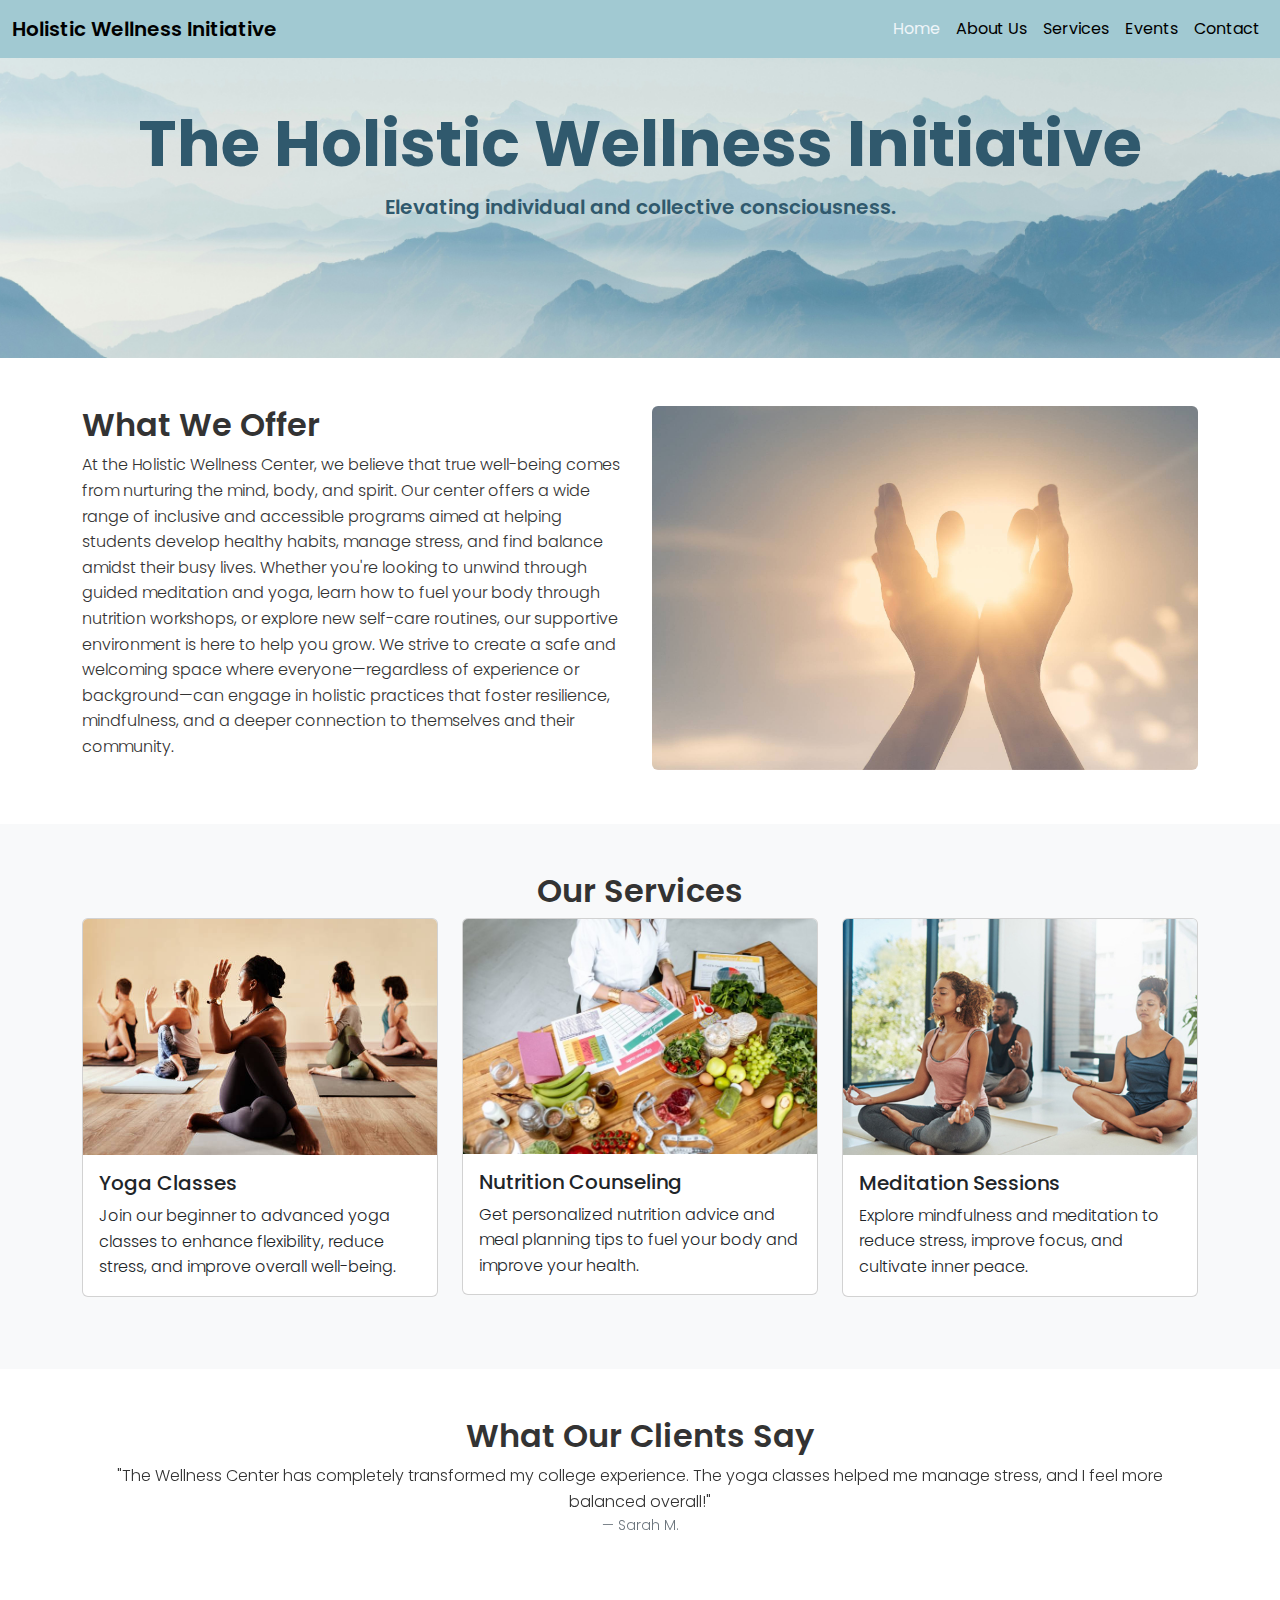
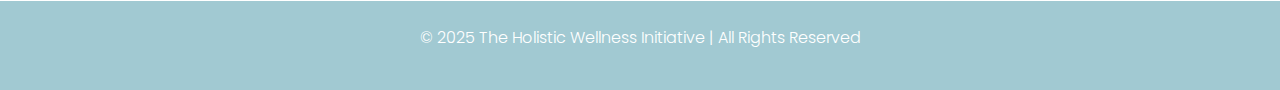
<file: index.html>
<!DOCTYPE html>
<html lang="en">

<head>
    <meta charset="UTF-8">
    <meta name="viewport" content="width=device-width, initial-scale=1.0">
    <meta name="author" content="Your Name">
    <meta name="description" content="The Holistic Wellness Center at James Madison University provides resources for students to engage in wellness practices like yoga, mindfulness, nutrition, and self-care.">
    <title>The Holistic Wellness Center - Home</title>
    <!-- Bootstrap 5 CSS -->
    <link href="https://cdn.jsdelivr.net/npm/bootstrap@5.3.3/dist/css/bootstrap.min.css" rel="stylesheet">
    <link href="https://cdnjs.cloudflare.com/ajax/libs/font-awesome/6.0.0-beta3/css/all.min.css" rel="stylesheet">
    <link href="https://fonts.googleapis.com/css2?family=Poppins:wght@300;400;600&display=swap" rel="stylesheet">
    <link rel="stylesheet" href="styles.css">
    <link rel="icon" href="favi.ico" type="image/x-icon">
</head>

<body>
    <!-- Navbar -->
    <nav class="navbar navbar-expand-lg custom-navbar">
        <div class="container-fluid">
            <a class="navbar-brand" href="index.html">Holistic Wellness Initiative</a>
            <button class="navbar-toggler" type="button" data-bs-toggle="collapse" data-bs-target="#navbarNav"
                aria-controls="navbarNav" aria-expanded="false" aria-label="Toggle navigation">
                <span class="navbar-toggler-icon"></span>
            </button>
            <div class="collapse navbar-collapse" id="navbarNav">
                <ul class="navbar-nav ms-auto">
                    <li class="nav-item">
                        <a class="nav-link active" aria-current="page" href="index.html">Home</a>
                    </li>
                    <li class="nav-item">
                        <a class="nav-link" href="about.html">About Us</a>
                    </li>
                    <li class="nav-item">
                        <a class="nav-link" href="services.html">Services</a>
                    </li>
                    <li class="nav-item">
                        <a class="nav-link" href="events.html">Events</a>
                    </li>
                    <li class="nav-item">
                        <a class="nav-link" href="contact.html">Contact</a>
                    </li>
                </ul>
            </div>
        </div>
    </nav>

    <!-- Hero Image Section -->
    <header class="hero bg-cover text-center py-5" style="background-image: url('images/hero.png');">
        <div class="container">
            <h1 class="display-3 hero-heading">The Holistic Wellness Initiative</h1>
            <p class="lead hero-subheading">Elevating individual and collective consciousness.</p>
        </div>
    </header>



    <!-- Introduction Section -->
    <section class="container py-5">
        <div class="row">
            <div class="col-lg-6">
                <h2>What We Offer</h2>
                <p>At the Holistic Wellness Center, we believe that true well-being comes from nurturing the mind, body, and spirit. Our center offers a wide range of inclusive and accessible programs aimed at helping students develop healthy habits, manage stress, and find balance amidst their busy lives. Whether you're looking to unwind through guided meditation and yoga, learn how to fuel your body through nutrition workshops, or explore new self-care routines, our supportive environment is here to help you grow. We strive to create a safe and welcoming space where everyone—regardless of experience or background—can engage in holistic practices that foster resilience, mindfulness, and a deeper connection to themselves and their community.

</p>
            </div>
            <div class="col-lg-6">
                <img src="images/hands.jpg" alt="Wellness Center" class="img-fluid rounded">
            </div>
        </div>
    </section>

    <!-- Services Section -->
    <section class="bg-light py-5">
        <div class="container">
            <h2 class="text-center">Our Services</h2>
            <div class="row">
                <div class="col-md-4">
                    <div class="card mb-4">
                        <img src="images/yoga.jpg" class="card-img-top" alt="Yoga Classes">
                        <div class="card-body">
                            <h5 class="card-title">Yoga Classes</h5>
                            <p class="card-text">Join our beginner to advanced yoga classes to enhance flexibility, reduce stress, and improve overall well-being.</p>
                        </div>
                    </div>
                </div>
                <div class="col-md-4">
                    <div class="card mb-4">
                        <img src="images/nutrition.jpg" class="card-img-top" alt="Nutrition Counseling">
                        <div class="card-body">
                            <h5 class="card-title">Nutrition Counseling</h5>
                            <p class="card-text">Get personalized nutrition advice and meal planning tips to fuel your body and improve your health.</p>
                        </div>
                    </div>
                </div>
                <div class="col-md-4">
                    <div class="card mb-4">
                        <img src="images/m2.jpg" class="card-img-top" alt="Meditation Sessions">
                        <div class="card-body">
                            <h5 class="card-title">Meditation Sessions</h5>
                            <p class="card-text">Explore mindfulness and meditation to reduce stress, improve focus, and cultivate inner peace.</p>
                        </div>
                    </div>
                </div>
            </div>
        </div>
    </section>

    <!-- Testimonials Section -->
    <section class="py-5">
        <div class="container">
            <h2 class="text-center">What Our Clients Say</h2>
            <div id="testimonialCarousel" class="carousel slide" data-bs-ride="carousel">
                <div class="carousel-inner">
                    <div class="carousel-item active">
                        <p class="text-center">"The Wellness Center has completely transformed my college experience. The yoga classes helped me manage stress, and I feel more balanced overall!"</p>
                        <footer class="blockquote-footer text-center">Sarah M.</footer>
                    </div>
                    <div class="carousel-item">
                        <p class="text-center">"The nutrition counseling was life-changing! I now have a healthier relationship with food, and I feel more energized."</p>
                        <footer class="blockquote-footer text-center">John D.</footer>
                    </div>
                    <div class="carousel-item">
                        <p class="text-center">"The meditation sessions are a wonderful way to start my day. I feel more mindful and focused in everything I do."</p>
                        <footer class="blockquote-footer text-center">Emily T.</footer>
                    </div>
                </div>
                <button class="carousel-control-prev" type="button" data-bs-target="#testimonialCarousel" data-bs-slide="prev">
                    <span class="carousel-control-prev-icon" aria-hidden="true"></span>
                    <span class="visually-hidden">Previous</span>
                </button>
                <button class="carousel-control-next" type="button" data-bs-target="#testimonialCarousel" data-bs-slide="next">
                    <span class="carousel-control-next-icon" aria-hidden="true"></span>
                    <span class="visually-hidden">Next</span>
                </button>
            </div>
        </div>
    </section>

    <!-- Footer Section -->
    <footer class="custom-footer text-center py-4">
        <p>&copy; 2025 The Holistic Wellness Initiative | All Rights Reserved</p>
    </footer>

    <!-- Bootstrap 5 JS and Popper.js -->
    <script src="https://cdn.jsdelivr.net/npm/@popperjs/core@2.11.6/dist/umd/popper.min.js"></script>
    <script src="https://cdn.jsdelivr.net/npm/bootstrap@5.3.3/dist/js/bootstrap.min.js"></script>
</body>

</html>
</file>
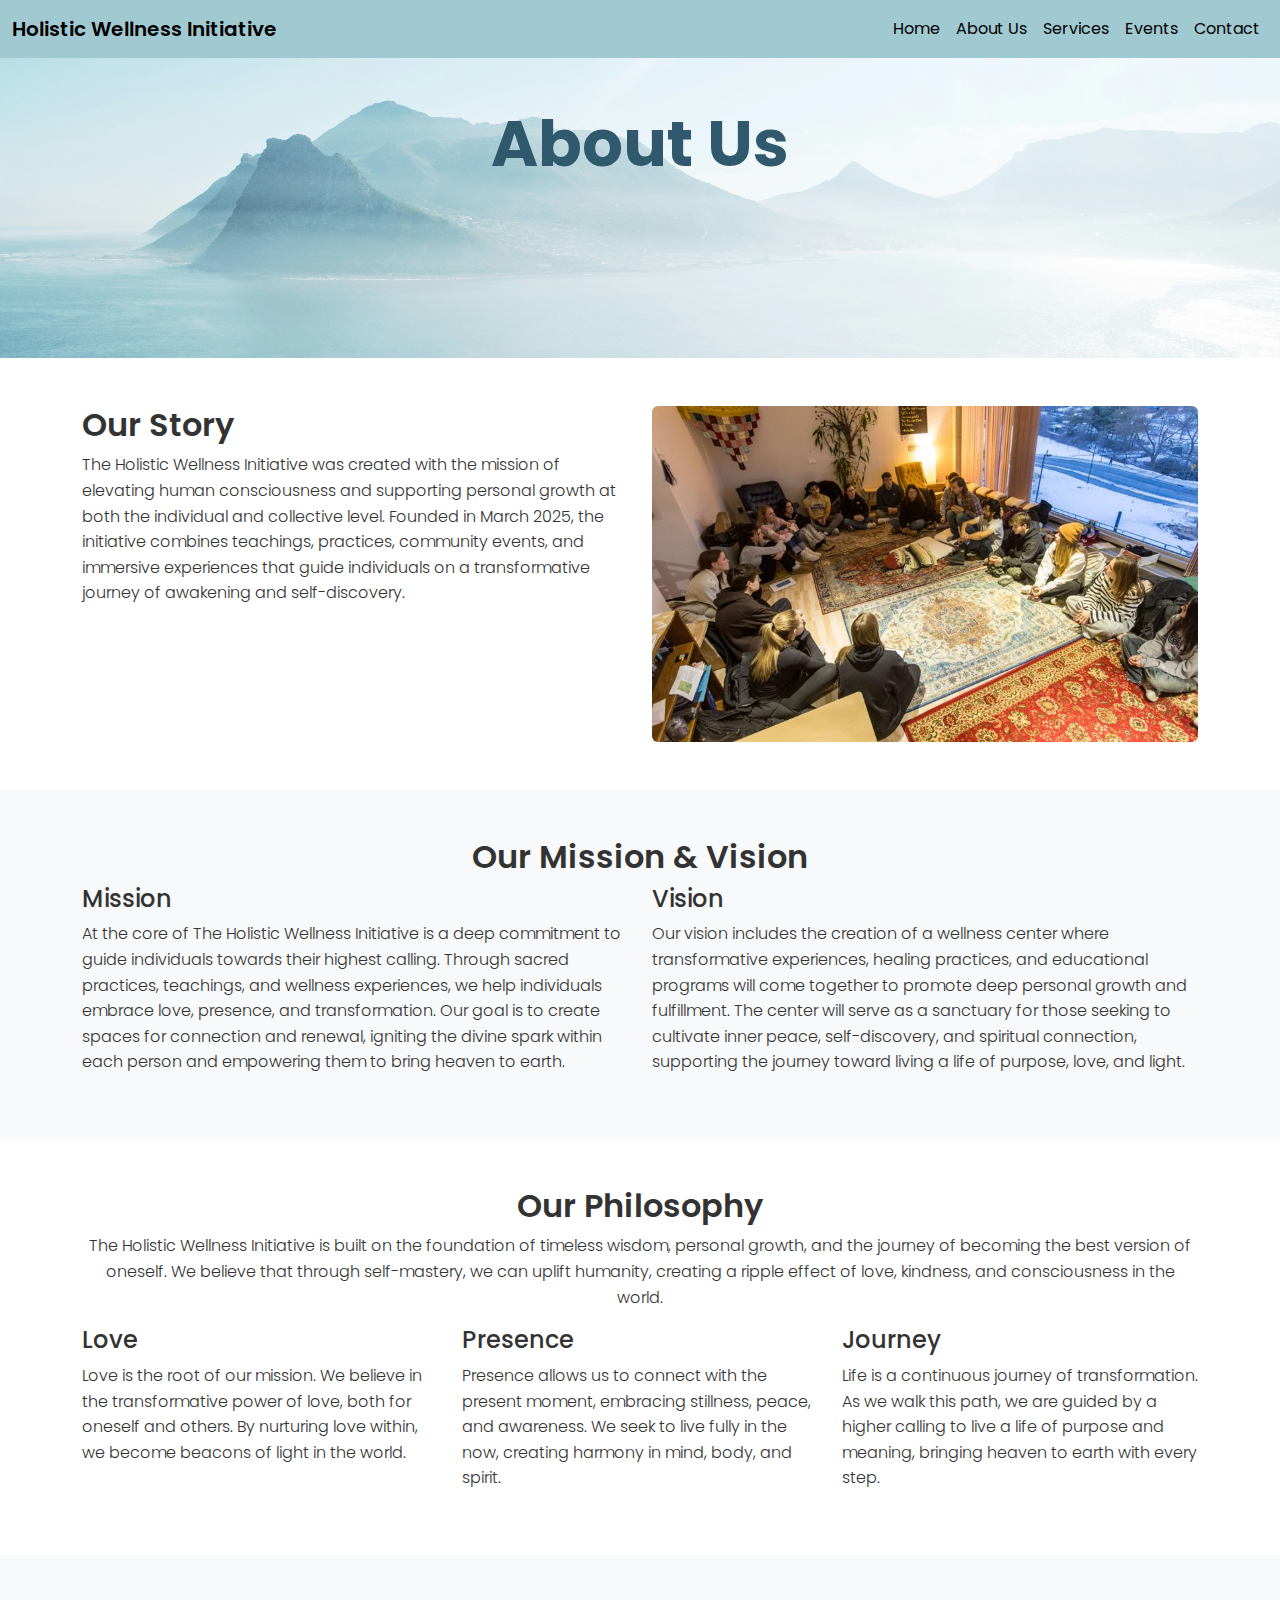
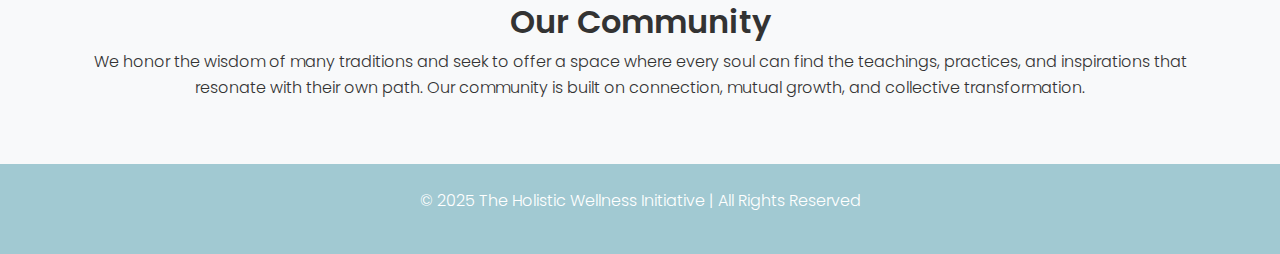
<file: about.html>
<!DOCTYPE html>
<html lang="en">

<head>
    <meta charset="UTF-8">
    <meta name="viewport" content="width=device-width, initial-scale=1.0">
    <meta name="author" content="Your Name">
    <meta name="description" content="About The Holistic Wellness Initiative: Elevating human consciousness through transformative practices, teachings, and community events.">
    <title>About The Holistic Wellness Initiative</title>
    <!-- Bootstrap 5 CSS -->
    <link href="https://cdn.jsdelivr.net/npm/bootstrap@5.3.3/dist/css/bootstrap.min.css" rel="stylesheet">
    <link href="https://cdnjs.cloudflare.com/ajax/libs/font-awesome/6.0.0-beta3/css/all.min.css" rel="stylesheet">
    <link href="https://fonts.googleapis.com/css2?family=Poppins:wght@300;400;600&display=swap" rel="stylesheet">
    <link rel="stylesheet" href="styles.css">
    <link rel="icon" href="favi.ico" type="image/x-icon">
</head>

<body>
    <!-- Navbar -->
  <nav class="navbar navbar-expand-lg custom-navbar">
      <div class="container-fluid">
          <a class="navbar-brand" href="index.html">Holistic Wellness Initiative</a>
          <button class="navbar-toggler" type="button" data-bs-toggle="collapse" data-bs-target="#navbarNav"
              aria-controls="navbarNav" aria-expanded="false" aria-label="Toggle navigation">
              <span class="navbar-toggler-icon"></span>
          </button>
          <div class="collapse navbar-collapse" id="navbarNav">
              <ul class="navbar-nav ms-auto">
                  <li class="nav-item">
                      <a class="nav-link" href="index.html">Home</a>
                  </li>
                  <li class="nav-item">
                      <a class="nav-link" href="about.html">About Us</a>
                  </li>
                  <li class="nav-item">
                      <a class="nav-link" href="services.html">Services</a>
                  </li>
                  <li class="nav-item">
                      <a class="nav-link" href="events.html">Events</a>
                  </li>
                  <li class="nav-item">
                      <a class="nav-link" href="contact.html">Contact</a>
                  </li>
              </ul>
          </div>
      </div>
  </nav>

    <!-- Hero Image Section -->
    <header class="hero bg-cover text-center py-5" style="background-image: url('images/p2.jpg');">
        <div class="container">
            <h1 class="display-3 hero-heading">About Us</h1>
        </div>
    </header>

    <!-- History Section -->
    <section class="container py-5">
        <div class="row">
            <div class="col-lg-6">
                <h2>Our Story</h2>
                <p>The Holistic Wellness Initiative was created with the mission of elevating human consciousness and supporting personal growth at both the individual and collective level. Founded in March 2025, the initiative combines teachings, practices, community events, and immersive experiences that guide individuals on a transformative journey of awakening and self-discovery.</p>
            </div>
            <div class="col-lg-6">
                <img src="images/mr5.jpg" alt="Holistic Wellness History" class="img-fluid rounded">
            </div>
        </div>
    </section>

    <!-- Mission & Vision Section -->
    <section class="bg-light py-5">
        <div class="container">
            <h2 class="text-center">Our Mission & Vision</h2>
            <div class="row">
                <div class="col-md-6">
                    <h4>Mission</h4>
                    <p>At the core of The Holistic Wellness Initiative is a deep commitment to guide individuals towards their highest calling. Through sacred practices, teachings, and wellness experiences, we help individuals embrace love, presence, and transformation. Our goal is to create spaces for connection and renewal, igniting the divine spark within each person and empowering them to bring heaven to earth.</p>
                </div>
                <div class="col-md-6">
                    <h4>Vision</h4>
                    <p>Our vision includes the creation of a wellness center where transformative experiences, healing practices, and educational programs will come together to promote deep personal growth and fulfillment. The center will serve as a sanctuary for those seeking to cultivate inner peace, self-discovery, and spiritual connection, supporting the journey toward living a life of purpose, love, and light.</p>
                </div>
            </div>
        </div>
    </section>

    <!-- Philosophy Section -->
    <section class="container py-5">
        <h2 class="text-center">Our Philosophy</h2>
        <p class="text-center">The Holistic Wellness Initiative is built on the foundation of timeless wisdom, personal growth, and the journey of becoming the best version of oneself. We believe that through self-mastery, we can uplift humanity, creating a ripple effect of love, kindness, and consciousness in the world.</p>
        <div class="row">
            <div class="col-md-4">
                <h4>Love</h4>
                <p>Love is the root of our mission. We believe in the transformative power of love, both for oneself and others. By nurturing love within, we become beacons of light in the world.</p>
            </div>
            <div class="col-md-4">
                <h4>Presence</h4>
                <p>Presence allows us to connect with the present moment, embracing stillness, peace, and awareness. We seek to live fully in the now, creating harmony in mind, body, and spirit.</p>
            </div>
            <div class="col-md-4">
                <h4>Journey</h4>
                <p>Life is a continuous journey of transformation. As we walk this path, we are guided by a higher calling to live a life of purpose and meaning, bringing heaven to earth with every step.</p>
            </div>
        </div>
    </section>

    <!-- Community Section -->
    <section class="bg-light py-5">
        <div class="container">
            <h2 class="text-center">Our Community</h2>
            <p class="text-center">We honor the wisdom of many traditions and seek to offer a space where every soul can find the teachings, practices, and inspirations that resonate with their own path. Our community is built on connection, mutual growth, and collective transformation.</p>
        </div>
    </section>

    <!-- Footer Section -->
    <footer class="custom-footer text-center py-4">
        <p>&copy; 2025 The Holistic Wellness Initiative | All Rights Reserved</p>
    </footer>

    <!-- Bootstrap 5 JS and Popper.js -->
    <script src="https://cdn.jsdelivr.net/npm/@popperjs/core@2.11.6/dist/umd/popper.min.js"></script>
    <script src="https://cdn.jsdelivr.net/npm/bootstrap@5.3.3/dist/js/bootstrap.min.js"></script>
</body>

</html>
</file>
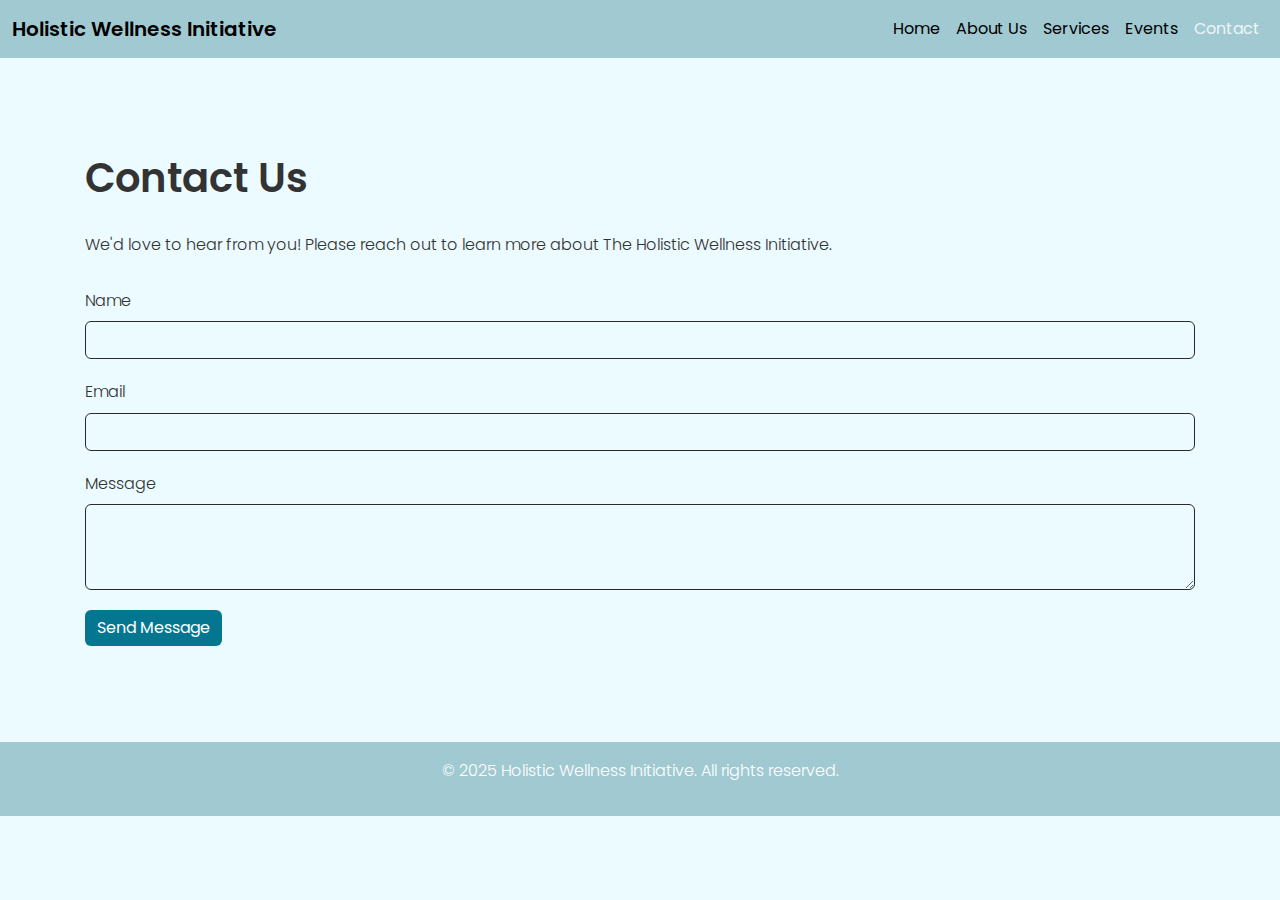
<file: contact.html>
<!DOCTYPE html>
<html lang="en">

<head>
    <meta charset="UTF-8">
    <meta name="viewport" content="width=device-width, initial-scale=1.0">
    <meta name="author" content="Your Name">
    <meta name="description" content="Contact us to learn more about The Holistic Wellness Initiative.">
    <title>Contact Us | Holistic Wellness Initiative</title>
    <link href="https://cdn.jsdelivr.net/npm/bootstrap@5.3.3/dist/css/bootstrap.min.css" rel="stylesheet">
    <link href="https://cdnjs.cloudflare.com/ajax/libs/font-awesome/6.0.0-beta3/css/all.min.css" rel="stylesheet">
    <link href="https://fonts.googleapis.com/css2?family=Poppins:wght@300;400;600&display=swap" rel="stylesheet">
    <link rel="stylesheet" href="styles.css">
    <link rel="icon" href="favi.ico" type="image/x-icon">
</head>

<body class="contact-page">
    <!-- Navbar -->
    <nav class="navbar navbar-expand-lg custom-navbar">
        <div class="container-fluid">
            <a class="navbar-brand" href="index.html">Holistic Wellness Initiative</a>
            <button class="navbar-toggler" type="button" data-bs-toggle="collapse" data-bs-target="#navbarNav"
                aria-controls="navbarNav" aria-expanded="false" aria-label="Toggle navigation">
                <span class="navbar-toggler-icon"></span>
            </button>
            <div class="collapse navbar-collapse" id="navbarNav">
                <ul class="navbar-nav ms-auto">
                    <li class="nav-item">
                        <a class="nav-link" href="index.html">Home</a>
                    </li>
                    <li class="nav-item">
                        <a class="nav-link" href="about.html">About Us</a>
                    </li>
                    <li class="nav-item">
                        <a class="nav-link" href="services.html">Services</a>
                    </li>
                    <li class="nav-item">
                        <a class="nav-link" href="events.html">Events</a>
                    </li>
                    <li class="nav-item">
                        <a class="nav-link active" href="contact.html">Contact</a>
                    </li>
                </ul>
            </div>
        </div>
    </nav>

    <!-- Content Section -->
    <section class="contact-section py-5 my-5">
        <div class="container">
            <h1>Contact Us</h1>
            <p>We'd love to hear from you! Please reach out to learn more about The Holistic Wellness Initiative.</p>

            <!-- Contact Form -->
            <form action="#" method="post">
                <div class="mb-3">
                    <label for="name" class="form-label">Name</label>
                    <input type="text" class="form-control" id="name" required>
                </div>
                <div class="mb-3">
                    <label for="email" class="form-label">Email</label>
                    <input type="email" class="form-control" id="email" required>
                </div>
                <div class="mb-3">
                    <label for="message" class="form-label">Message</label>
                    <textarea class="form-control" id="message" rows="3" required></textarea>
                </div>
                <button type="submit" class="btn custom-btn">Send Message</button>
            </form>

        </div>
    </section>

    <!-- Footer -->
    <footer class="custom-footer text-center py-3">
        <p>&copy; 2025 Holistic Wellness Initiative. All rights reserved.</p>
    </footer>

    <!-- Bootstrap JS and Popper.js (for responsive elements) -->
    <script src="https://cdn.jsdelivr.net/npm/@popperjs/core@2.11.6/dist/umd/popper.min.js"></script>
    <script src="https://cdn.jsdelivr.net/npm/bootstrap@5.3.3/dist/js/bootstrap.min.js"></script>
</body>

</html>
</file>
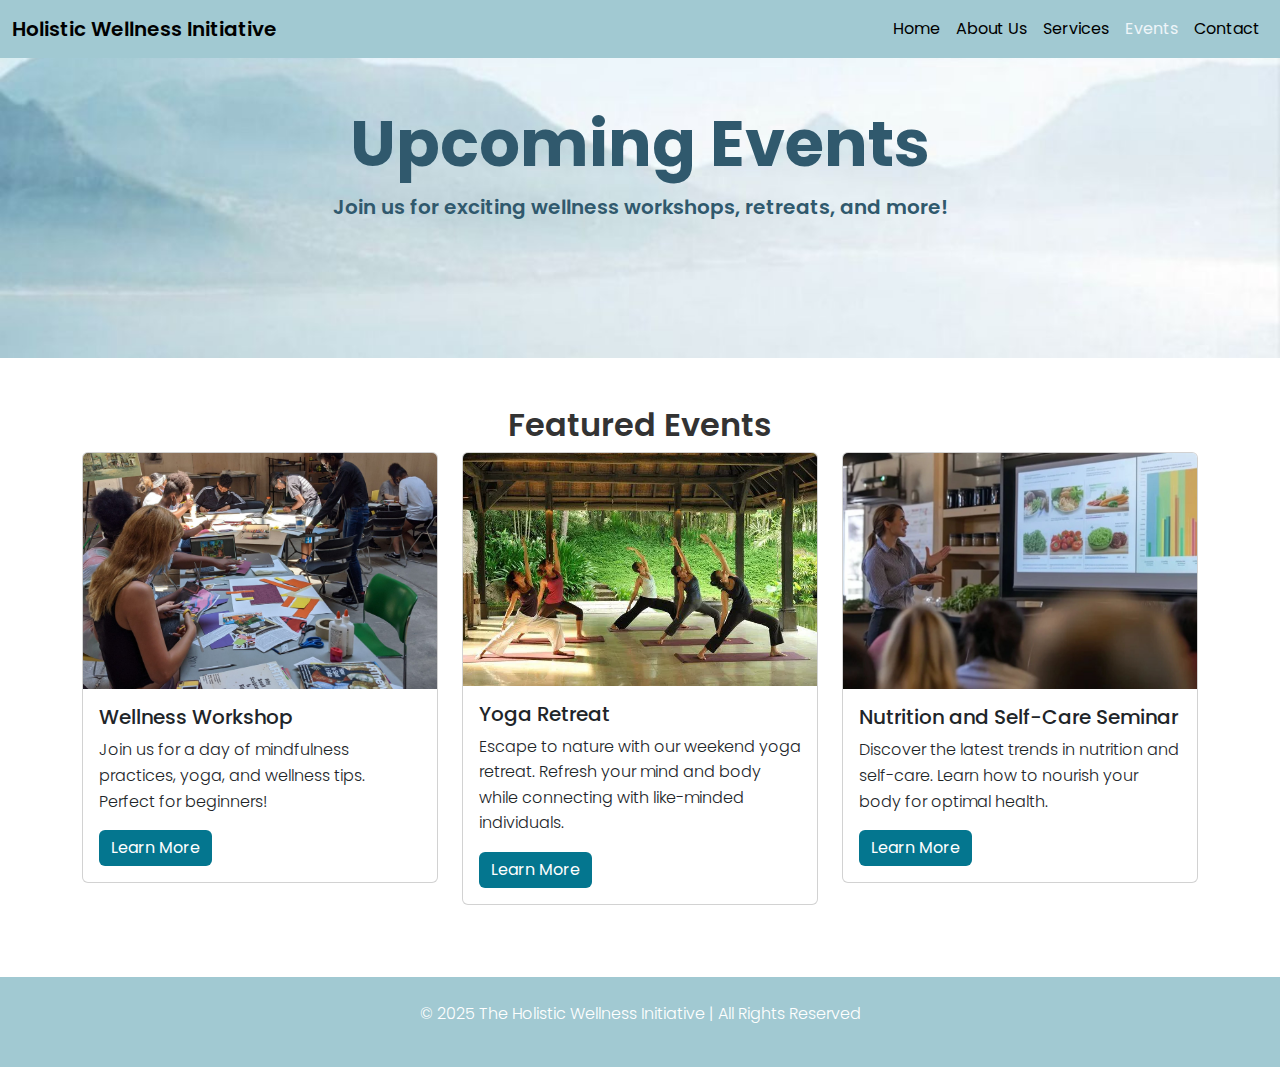
<file: events.html>
<!DOCTYPE html>
<html lang="en">

<head>
    <meta charset="UTF-8">
    <meta name="viewport" content="width=device-width, initial-scale=1.0">
    <meta name="author" content="Your Name">
    <meta name="description" content="Discover upcoming events at The Holistic Wellness Initiative. Join us for wellness workshops, retreats, and more!">
    <title>Events | Holistic Wellness Initiative</title>
    <!-- Bootstrap 5 CSS -->
    <link href="https://cdn.jsdelivr.net/npm/bootstrap@5.3.3/dist/css/bootstrap.min.css" rel="stylesheet">
    <link href="https://cdnjs.cloudflare.com/ajax/libs/font-awesome/6.0.0-beta3/css/all.min.css" rel="stylesheet">
    <link href="https://fonts.googleapis.com/css2?family=Poppins:wght@300;400;600&display=swap" rel="stylesheet">
    <link rel="stylesheet" href="styles.css">
    <link rel="icon" href="favi.ico" type="image/x-icon">
</head>

<body>
    <!-- Navbar -->
    <nav class="navbar navbar-expand-lg custom-navbar">
        <div class="container-fluid">
            <a class="navbar-brand" href="index.html">Holistic Wellness Initiative</a>
            <button class="navbar-toggler" type="button" data-bs-toggle="collapse" data-bs-target="#navbarNav"
                aria-controls="navbarNav" aria-expanded="false" aria-label="Toggle navigation">
                <span class="navbar-toggler-icon"></span>
            </button>
            <div class="collapse navbar-collapse" id="navbarNav">
                <ul class="navbar-nav ms-auto">
                    <li class="nav-item">
                        <a class="nav-link" href="index.html">Home</a>
                    </li>
                    <li class="nav-item">
                        <a class="nav-link" href="about.html">About Us</a>
                    </li>
                    <li class="nav-item">
                        <a class="nav-link" href="services.html">Services</a>
                    </li>
                    <li class="nav-item">
                        <a class="nav-link active" href="events.html">Events</a>
                    </li>
                    <li class="nav-item">
                        <a class="nav-link" href="contact.html">Contact</a>
                    </li>
                </ul>
            </div>
        </div>
    </nav>


    <!-- Hero Section -->
    <header class="hero bg-cover text-center py-5" style="background-image: url('images/p5.jpg');">
        <div class="container">
            <h1 class="display-3 hero-heading">Upcoming Events</h1>
            <p class="lead hero-subheading">Join us for exciting wellness workshops, retreats, and more!</p>
        </div>
    </header>

    <!-- Events Section -->
    <section class="container py-5">
        <h2 class="text-center">Featured Events</h2>
        <div class="row">
            <div class="col-md-4">
                <div class="card mb-4">
                    <img src="images/artt2.jpg" class="card-img-top" alt="Event 1">
                    <div class="card-body">
                        <h5 class="card-title">Wellness Workshop</h5>
                        <p class="card-text">Join us for a day of mindfulness practices, yoga, and wellness tips. Perfect for beginners!</p>
                        <a href="#" class="btn custom-btn">Learn More</a>
                    </div>
                </div>
            </div>
            <div class="col-md-4">
                <div class="card mb-4">
                    <img src="images/yoga2.jpg" class="card-img-top" alt="Event 2">
                    <div class="card-body">
                        <h5 class="card-title">Yoga Retreat</h5>
                        <p class="card-text">Escape to nature with our weekend yoga retreat. Refresh your mind and body while connecting with like-minded individuals.</p>
                        <a href="#" class="btn custom-btn">Learn More</a>
                    </div>
                </div>
            </div>
            <div class="col-md-4">
                <div class="card mb-4">
                    <img src="images/nutri.jpg" class="card-img-top" alt="Event 3">
                    <div class="card-body">
                        <h5 class="card-title">Nutrition and Self-Care Seminar</h5>
                        <p class="card-text">Discover the latest trends in nutrition and self-care. Learn how to nourish your body for optimal health.</p>
                        <a href="#" class="btn custom-btn">Learn More</a>
                    </div>
                </div>
            </div>
        </div>
    </section>

    <!-- Footer Section -->
    <footer class="custom-footer text-center py-4">
        <p>&copy; 2025 The Holistic Wellness Initiative | All Rights Reserved</p>
    </footer>

    <!-- Bootstrap JS and Popper.js -->
    <script src="https://cdn.jsdelivr.net/npm/@popperjs/core@2.11.6/dist/umd/popper.min.js"></script>
    <script src="https://cdn.jsdelivr.net/npm/bootstrap@5.3.3/dist/js/bootstrap.min.js"></script>
</body>

</html>
</file>
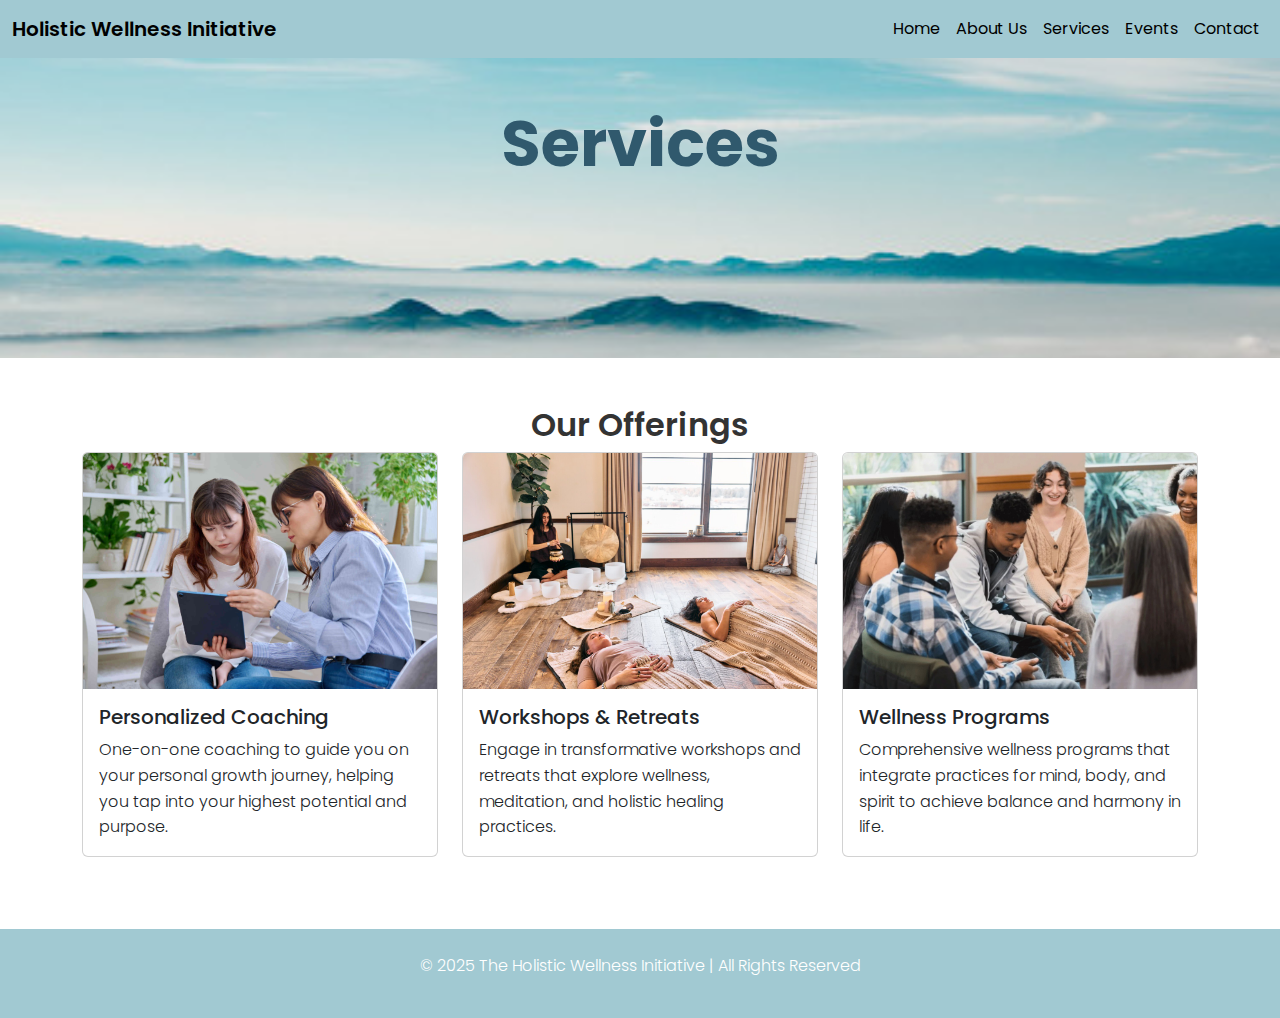
<file: services.html>
<!DOCTYPE html>
<html lang="en">

<head>
    <meta charset="UTF-8">
    <meta name="viewport" content="width=device-width, initial-scale=1.0">
    <meta name="author" content="Your Name">
    <meta name="description" content="Explore our transformative services that support personal growth, wellness, and connection.">
    <title>Services | Holistic Wellness Initiative</title>
    <link href="https://cdn.jsdelivr.net/npm/bootstrap@5.3.3/dist/css/bootstrap.min.css" rel="stylesheet">
    <link href="https://cdnjs.cloudflare.com/ajax/libs/font-awesome/6.0.0-beta3/css/all.min.css" rel="stylesheet">
    <link href="https://fonts.googleapis.com/css2?family=Poppins:wght@300;400;600&display=swap" rel="stylesheet">
    <link rel="stylesheet" href="styles.css">
    <link rel="icon" href="favi.ico" type="image/x-icon">
</head>

<body>
    <!-- Navbar -->
    <nav class="navbar navbar-expand-lg custom-navbar">
        <div class="container-fluid">
            <a class="navbar-brand" href="index.html">Holistic Wellness Initiative</a>
            <button class="navbar-toggler" type="button" data-bs-toggle="collapse" data-bs-target="#navbarNav"
                aria-controls="navbarNav" aria-expanded="false" aria-label="Toggle navigation">
                <span class="navbar-toggler-icon"></span>
            </button>
            <div class="collapse navbar-collapse" id="navbarNav">
                <ul class="navbar-nav ms-auto">
                    <li class="nav-item">
                        <a class="nav-link" href="index.html">Home</a>
                    </li>
                    <li class="nav-item">
                        <a class="nav-link" href="about.html">About Us</a>
                    </li>
                    <li class="nav-item">
                        <a class="nav-link" href="services.html">Services</a>
                    </li>
                    <li class="nav-item">
                        <a class="nav-link" href="events.html">Events</a>
                    </li>
                    <li class="nav-item">
                        <a class="nav-link" href="contact.html">Contact</a>
                    </li>
                </ul>
            </div>
        </div>
    </nav>

    <!-- Hero Section -->
    <header class="hero bg-cover text-center py-5" style="background-image: url('images/p4.jpg');">
        <div class="container">
            <h1 class="display-3 hero-heading">Services</h1>
        </div>
    </header>

    <!-- Services Section -->
    <section class="container py-5">
        <h2 class="text-center">Our Offerings</h2>
        <div class="row">
            <div class="col-md-4">
                <div class="card mb-4">
                    <img src="images/counseling.jpg" class="card-img-top" alt="Coaching">
                    <div class="card-body">
                        <h5 class="card-title">Personalized Coaching</h5>
                        <p class="card-text">One-on-one coaching to guide you on your personal growth journey, helping you tap into your highest potential and purpose.</p>
                    </div>
                </div>
            </div>
            <div class="col-md-4">
                <div class="card mb-4">
                    <img src="images/retreat.jpg" class="card-img-top" alt="Workshops">
                    <div class="card-body">
                        <h5 class="card-title">Workshops & Retreats</h5>
                        <p class="card-text">Engage in transformative workshops and retreats that explore wellness, meditation, and holistic healing practices.</p>
                    </div>
                </div>
            </div>
            <div class="col-md-4">
                <div class="card mb-4">
                    <img src="images/group.jpg" class="card-img-top" alt="Wellness Programs">
                    <div class="card-body">
                        <h5 class="card-title">Wellness Programs</h5>
                        <p class="card-text">Comprehensive wellness programs that integrate practices for mind, body, and spirit to achieve balance and harmony in life.</p>
                    </div>
                </div>
            </div>
        </div>
    </section>

    <!-- Footer Section -->
    <footer class="custom-footer text-center py-4">
        <p>&copy; 2025 The Holistic Wellness Initiative | All Rights Reserved</p>
    </footer>

    <script src="https://cdn.jsdelivr.net/npm/@popperjs/core@2.11.6/dist/umd/popper.min.js"></script>
    <script src="https://cdn.jsdelivr.net/npm/bootstrap@5.3.3/dist/js/bootstrap.min.js"></script>
</body>

</html>
</file>
<file: styles.css>
/* Navbar Styles */
.custom-navbar {
    background-color: #a1c9d2 !important;
}

.custom-navbar .nav-link {
    color: black !important;
    font-weight: 400; /* Slightly thicker than the default font-weight */
}

.custom-navbar .nav-link.active,
.custom-navbar .nav-link:hover {
    color: #eef5f9 !important;
}

/* Navbar Brand - Make it thicker */
.custom-navbar .navbar-brand {
    font-weight: 520; /* or higher value to make it thicker */
}

/* Footer Styles */
.custom-footer {
    background-color: #a1c9d2 !important;
    color: white;
}

/* Hero Section */
.hero {
    background-image: url('images/hero-image.jpg');
    background-size: cover;
    background-position: center;
    height: 300px; /* adjust height as necessary */
}

.hero-heading {
  font-weight: 650;
  color: #30596d;
}

.hero-subheading {
  font-weight: 600;
  color: #30596d;
}


body {
  font-family: 'Poppins', sans-serif;
  font-weight: 300;
  line-height: 1.6;
  color: #333;
  background-color: #fff;
}

/* Headings should be bold */
h1, h2, h3 {
  font-weight: 600; /* Bold for headings */
}

/* Paragraphs, list items, and links should be lighter */
p, li, a {
  font-weight: 300; /* Light for regular text */
}

/* Apply background color to the entire body of the Contact page */
body.contact-page {
    background-color: #ebfbff !important;
}

/* Contact Page Body Background */
body.contact-page {
    background-color: #ebfbff !important;
    margin: 0;
    padding: 0;
}

/* Section Background + Remove Margins */
.contact-section {
    background-color: #ebfbff;
    padding: 80px 0;
    margin: 0; /* remove space that could show white */
}

/* Container should match background and fill width better */
.contact-section .container {
    background-color: #ebfbff;
    padding: 0 15px; /* adjust if needed */
    margin: 0 auto;
}

/* Form Inputs Background and Text Color */
.contact-section .form-control {
    background-color: #ebfbff;
    border: 1px solid #2e2929;
    color: #333; /* readable text */
}

/* Text Spacing */
.contact-section h1,
.contact-section p {
    margin-bottom: 30px;
}

/* Input Spacing */
.contact-section form .form-control {
    margin-bottom: 20px;
}

.custom-btn {
    background-color: #04768f;
    color: white;
    border: none;
}

.custom-btn:hover {
    background-color: #58acbf; 
}
</file>
